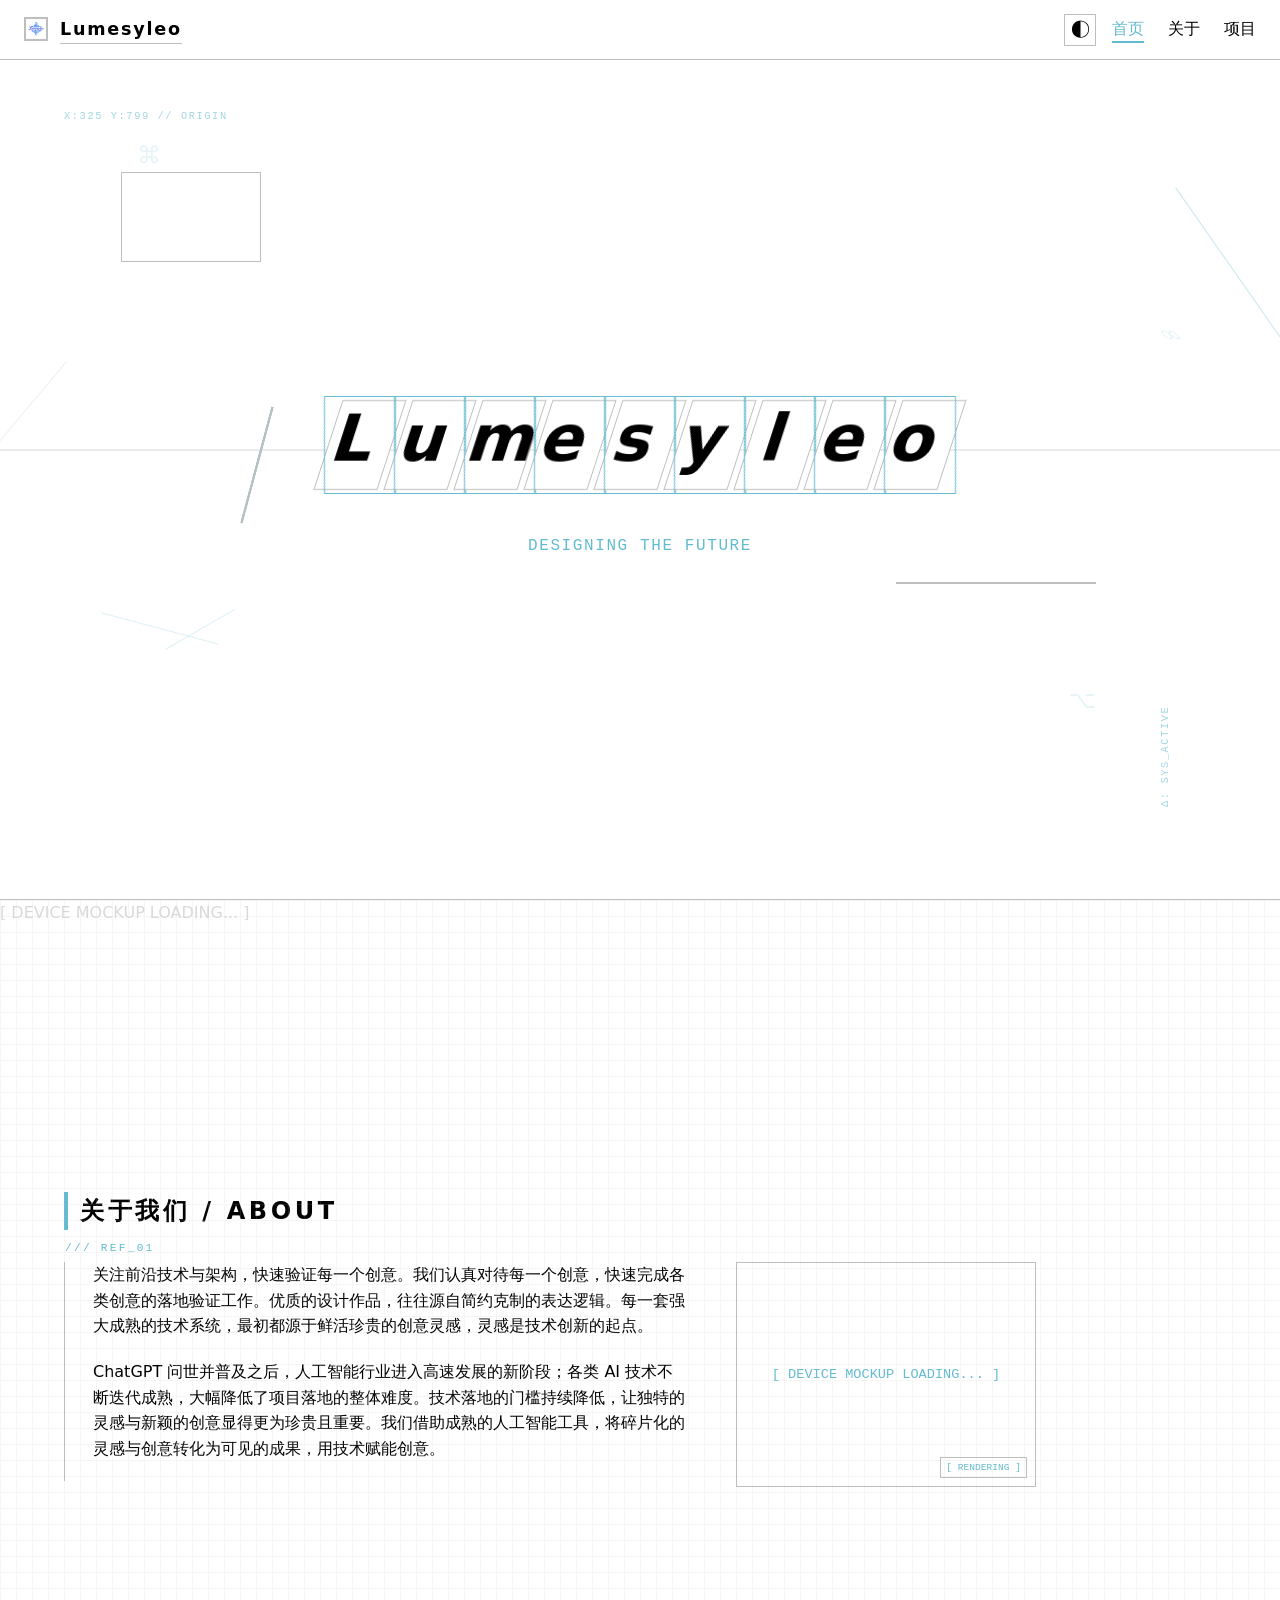
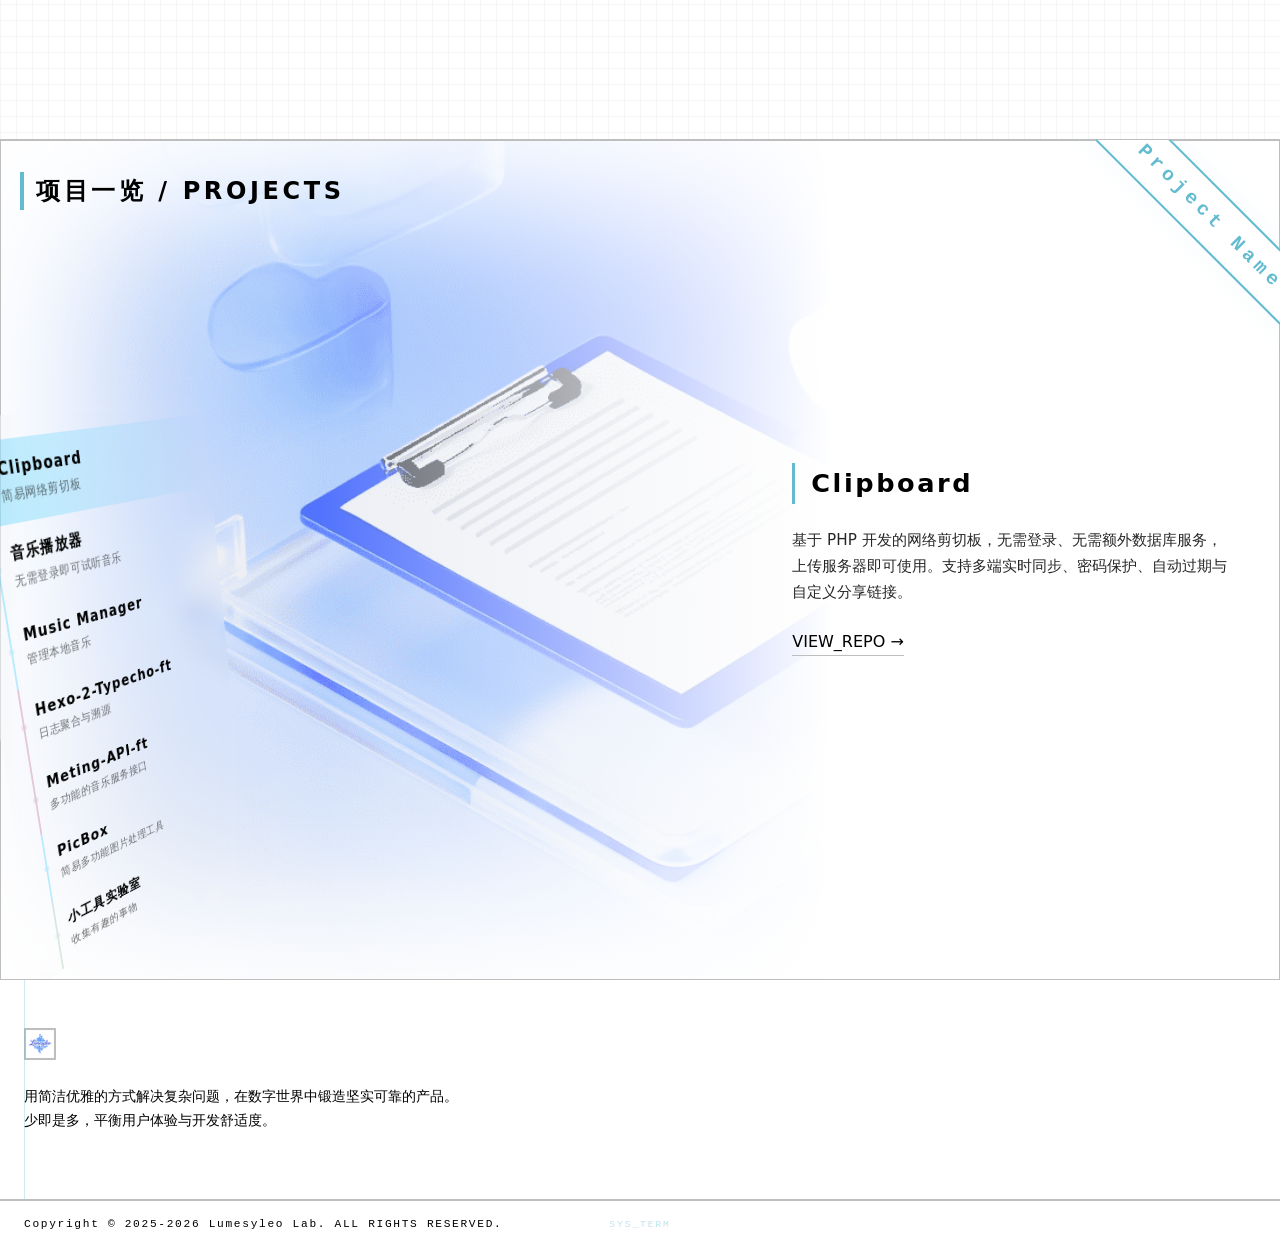
<file: index.html>
<!DOCTYPE html>
<html lang="zh-CN" data-theme="light">
<head>
  <meta charset="UTF-8">
  <meta name="viewport" content="width=device-width, initial-scale=1.0">
  <link rel="shortcut icon" href="./assets/img/favicon.ico" type="image/x-icon">
  <title>Lumesyleo Lab | 捕捉乍现的灵感与创意</title>
  <link href="./assets/css/style.css" rel="stylesheet">
</head>
<body>

  <header class="navbar">
    <div class="nav-left">
      <div class="logo-box"><img src="./assets/img/logo2.png"></div>
      <a href="#home" class="nav-title">Lumesyleo</a>
    </div>
    <div class="nav-right">
      <button id="theme-toggle" class="icon-btn" aria-label="切换深色模式">◐</button>
      <button id="menu-toggle" class="icon-btn" aria-label="菜单">☰</button>
      <nav class="nav-links">
        <a href="#home" class="active">首页</a>
        <a href="#about">关于</a>
        <a href="#projects">项目</a>
      </nav>
    </div>
    <div class="mobile-menu" id="mobile-menu">
      <a href="#home">首页</a>
      <a href="#about">关于</a>
      <a href="#projects">项目</a>
    </div>
  </header>

  <main>
    <!-- 首页 -->
    <section id="home" class="page-section">
      <div class="page-inner hero-wrapper">
        <div class="hero-line"></div>
        <h1 class="hero-title" id="hero-title">Lumesyleo</h1>
        <p class="hero-sub glitch-target">DESIGNING THE FUTURE</p>
        <span class="deco" style="user-select: none; top:15%; left:8%; transform:rotate(90deg)">⌘</span>
        <span class="deco" style="user-select: none; bottom:20%; right:12%">⌥</span>
        <span class="deco" style="user-select: none; top:35%; right:5%; transform:skewX(45deg)">∞</span>
        <div class="deco-line" style="user-select: none; top:70%; left:10%; width:80px; height:1px; transform:rotate(-30deg)"></div>
        <div class="deco-line" style="user-select: none; bottom:30%; left:5%; width:120px; height:1px; transform:rotate(15deg)"></div>
        <div class="hero-coord tl" style="user-select: none;">X:325 Y:799 // ORIGIN</div>
        <div class="hero-coord br" style="user-select: none;">Δ: SYS_ACTIVE</div>
        <div class="hero-fragment f1"></div>
        <div class="hero-fragment f2"></div>
        <div class="hero-fragment f3"></div>
      </div>
    </section>

    <!-- 关于 -->
    <section id="about" class="page-section">
      <div class="page-inner">
        <h2 class="section-title">关于我们 / ABOUT</h2>
        <div class="about-grid">
          <div class="about-text">
            <p>关注前沿技术与架构，快速验证每一个创意。我们认真对待每一个创意，快速完成各类创意的落地验证工作。优质的设计作品，往往源自简约克制的表达逻辑。每一套强大成熟的技术系统，最初都源于鲜活珍贵的创意灵感，灵感是技术创新的起点。</p>
            <p>ChatGPT 问世并普及之后，人工智能行业进入高速发展的新阶段；各类 AI 技术不断迭代成熟，大幅降低了项目落地的整体难度。技术落地的门槛持续降低，让独特的灵感与新颖的创意显得更为珍贵且重要。我们借助成熟的人工智能工具，将碎片化的灵感与创意转化为可见的成果，用技术赋能创意。</p>
            <p></p>
          </div>
          <div class="about-mockup">
            <div class="mockup-box">[ DEVICE MOCKUP LOADING... ]</div>
            <div class="mockup-grid">[ DEVICE MOCKUP LOADING... ]</div>
          </div>
        </div>
      </div>
    </section>

    <!-- 项目 -->
    <section id="projects" class="page-section">
      <!-- 桌面端 -->
      <div class="projects-desktop">
        <!-- 左上角标题 -->
        <h2 class="section-title">项目一览 / PROJECTS</h2>
        <!-- 右上角斜框标题） -->
        <div class="project-hero-title" id="project-hero-title">Project Name</div>
        
        <!-- 内容舞台 -->
        <div class="project-viewport" id="project-viewport"></div>
        
        <!-- 左下角 3D 时间轴 -->
        <div class="project-timeline-outer">
          <div class="project-timeline" id="project-timeline"></div>
        </div>
      </div>
      
      <!-- 移动端 -->
      <div class="page-inner projects-mobile">
        <h2 class="section-title">项目一览 / PROJECTS</h2>
        <div class="projects-grid" id="projects-grid"></div>
      </div>
    </section>
  </main>

  <footer>
    <div class="footer-top">
      <div class="footer-logo">
        <div class="logo-box-footer"><img src="./assets/img/logo2.png"></div>
        <span></span>
      </div>
      <p class="footer-desc">
        用简洁优雅的方式解决复杂问题，在数字世界中锻造坚实可靠的产品。<br>
        少即是多，平衡用户体验与开发舒适度。
      </p>
    </div>
    <div class="footer-bottom">
      <div class="footer-left">Copyright © 2025-<script type="text/javascript">document.write((new Date()).getFullYear());</script> Lumesyleo Lab. ALL RIGHTS RESERVED.</div>
      <div class="footer-right"></div>
    </div>
  </footer>
  <script src="./assets/js/data.js"></script>
  <script src="./assets/js/script.js"></script>
</body>
</html>
</file>
<file: assets/css/style.css>
:root {
  --bg: #ffffff;
  --fg: #000000;
  --timeline-bg: rgba(248,248,255,0.3);
  --accent: #63bbd0;
  --line: #BEBEBE;
  --radius: 0;
  --font-mono: "Courier New", Courier, monospace;
  --font-sans: system-ui, -apple-system, sans-serif;
  --trans-speed: 0.3s;
  --trans-ease: cubic-bezier(0.2, 0.8, 0.2, 1);
  --struct-line: 1px solid var(--line);
  --accent-line: 1px solid var(--accent);
}
[data-theme="dark"] {
  --bg: #000000;
  --fg: #ffffff;
  /*--timeline-bg: rgba(10,10,10,0.3);*/
  --line: #ffffff;
}

.crosshair::before, .crosshair::after {
  content: '+';
  position: absolute;
  color: var(--accent);
  opacity: 0.4;
  font-family: var(--font-mono);
  font-size: 1.2rem;
  line-height: 1;
  pointer-events: none;
}

.crosshair::before {
  top: -10px;
  left: 0;
}

.crosshair::after {
  bottom: -10px;
  right: 0;
}

*, *::before, *::after {
  box-sizing: border-box;
  margin: 0;
  padding: 0;
}

html {
  scroll-behavior: smooth;
}
body {
  background: var(--bg);
  color: var(--fg);
  font-family: var(--font-sans);
  line-height: 1.6;
  overflow-x: hidden;
}
a {
  color: var(--fg);
  text-decoration: none;
  border-bottom: 1px solid var(--line);
  transition: var(--trans-speed) var(--trans-ease);
}

a:hover {
  color: var(--accent);
}
/* 直角悬停 */
a.rightangle, button.rightangle {
  position: relative;
  display: inline-flex;
  width: fit-content;
  align-items: center;
}

a.rightangle::before, a.rightangle::after,
button.rightangle::before, button.rightangle::after {
  content: '';
  position: absolute;
  width: 12px;
  height: 12px;
  border-color: var(--accent);
  border-style: solid;
  border-width: 0;
  pointer-events: none;
  transition: transform 0.2s var(--trans-ease), opacity 0.2s var(--trans-ease);
}
a.rightangle::before, button.rightangle::before {
  top: -2px;
  left: -6px;
  border-top-width: 2px;
  border-left-width: 2px;
  transform: translate(-6px, -6px);
  opacity: 0;
}
a.rightangle::after, button.rightangle::after {
  bottom: -2px;
  right: -6px;
  border-bottom-width: 2px;
  border-right-width: 2px;
  transform: translate(6px, 6px);
  opacity: 0;
}

a.rightangle:hover::before, a.rightangle:hover::after,
button.rightangle:hover::before, button.rightangle:hover::after {
  transform: translate(0, 0);
  opacity: 1;
}

button {
  background: none;
  border: 1px solid var(--line);
  color: var(--fg);
  cursor: pointer;
  transition: var(--trans-speed) var(--trans-ease);
}

button:hover {
  background: var(--accent);
  border-color: var(--accent);
  color: var(--fg);
}

img {
  max-width: 100%;
  display: block;
  border: 1px solid var(--line);
}

/* 导航栏 */
.navbar {
  position: fixed;
  top: 0;
  left: 0;
  right: 0;
  height: 60px;
  background: var(--bg);
  border-bottom: 1px solid var(--line);
  display: flex;
  justify-content: space-between;
  align-items: center;
  padding: 0 24px;
  z-index: 100;
}

.nav-left {
  display: flex;
  align-items: center;
  gap: 12px;
}

.logo-box {
  width: 24px;
  height: 24px;
  background: var(--accent);
  border: 1px solid var(--line);
}
.logo-box-footer {
  width: 32px;
  height: 32px;
  background: var(--accent);
  border: 1px solid var(--line);
}

.nav-title {
  font-weight: 700;
  letter-spacing: 0.1em;
  font-size: 1.1rem;
}

.nav-right {
  display: flex;
  align-items: center;
  gap: 16px;
}

.nav-links {
  display: flex;
  gap: 24px;
}

.nav-links a {
  border-bottom: 2px solid transparent;
}

.nav-links a.active {
  border-bottom-color: var(--accent);
  color: var(--accent);
}

.icon-btn {
  width: 32px;
  height: 32px;
  display: flex;
  align-items: center;
  justify-content: center;
  font-size: 1.2rem;
  border-radius: var(--radius);
}

#menu-toggle {
  display: none;
}

.mobile-menu {
  position: fixed;
  top: 60px;
  left: 0;
  width: 100%;
  height: calc(100vh - 60px);
  background: var(--bg);
  border-top: 1px solid var(--line);
  display: flex;
  flex-direction: column;
  padding-top: 32px;
  z-index: 90;
  clip-path: inset(0 0 100% 0);
  opacity: 0;
  pointer-events: none;
  transition: clip-path 0.35s var(--trans-ease), opacity 0.25s var(--trans-ease);
}

.mobile-menu.open {
  clip-path: inset(0 0 0 0);
  opacity: 1;
  pointer-events: auto;
}

.mobile-menu a {
  padding: 16px 24px;
  border-bottom: 1px solid var(--line);
  font-size: 1.1rem;
  letter-spacing: 0.05em;
}

@media (max-width: 768px) {
  .nav-links {
    display: none;
  }

  #menu-toggle {
    display: flex;
  }
}


#home, #about, #projects {
  scroll-margin-top: 60px;
}
.page-section {
  min-height: calc(100vh - 60px);
  height: auto;
  display: flex;
  flex-direction: column;
  position: relative;
  background: var(--bg);
  border-bottom: 1px solid var(--line);
}

.page-inner {
  flex: 1;
  max-width: 1200px;
  margin: 0 auto;
  width: 100%;
  padding: 100px 24px 60px;
  display: flex;
  flex-direction: column;
  justify-content: center;
}

.section-title {
  font-size: 1.5rem;
  font-weight: 700;
  letter-spacing: 0.15em;
  margin-bottom: 32px;
  border-left: 4px solid var(--accent);
  padding-left: 12px;
  opacity: 0;
  transform: translateY(20px);
}

.section-title.visible {
  opacity: 1;
  transform: translateY(0);
  transition: var(--trans-speed) var(--trans-ease);
}

#home {
  position: relative;
  justify-content: center;
  overflow: hidden;
  min-height: 100vh;
}

#home::before, #home::after {
  content: '';
  position: absolute;
  width: 1px;
  z-index: 0;
  pointer-events: none;
}

#home::before {
  top: 15%;
  right: -5%;
  height: 65vh;
  background: var(--accent);
  transform: rotate(-35deg);
  opacity: 0.35;
}

#home::after {
  bottom: 20%;
  left: -5%;
  height: 45vh;
  background: var(--line);
  transform: rotate(40deg);
  opacity: 0.25;
}

.hero-fragment {
  position: absolute;
  border: var(--struct-line);
  background: transparent;
  pointer-events: none;
  z-index: 0;
}

.hero-fragment.f1 {
  width: 140px;
  height: 90px;
  top: 18%;
  left: 8%;
  transform: translate(-15px, 10px);
}

.hero-fragment.f2 {
  width: 200px;
  height: 1px;
  background: var(--line);
  bottom: 35%;
  right: 12%;
}

.hero-fragment.f3 {
  width: 1px;
  height: 120px;
  background: var(--accent);
  top: 45%;
  left: 18%;
  transform: rotate(15deg);
}

.hero-coord {
  position: absolute;
  font-family: var(--font-mono);
  font-size: 0.65rem;
  color: var(--accent);
  letter-spacing: 0.15em;
  opacity: 0.6;
}

.hero-coord.tl {
  top: 12%;
  left: 24px;
}

.hero-coord.br {
  bottom: 15%;
  right: 24px;
  transform: rotate(-90deg);
}

.hero-wrapper {
  position: relative;
  display: flex;
  flex-direction: column;
  align-items: center;
  text-align: center;
}

.hero-title {
  font-size: clamp(1.5rem, 5vw, 4rem);
  font-weight: 600;
  letter-spacing: 0.2em;
  display: flex;
  flex-wrap: wrap;
  justify-content: center;
  position: relative;
  padding: 20px 0;
  z-index: 2;
}

.hero-title span {
  display: inline-block;
  width: 1em;
  height: 1.4em;
  line-height: 1.2em;
  text-align: center;
  transform: skewX(-18deg);
  margin: 0 3px;
  padding: 0;
  background: var(--bg);
  border: 1px solid var(--line);
  position: relative;
  opacity: 0;
  animation: heroFadeIn 0.5s var(--trans-ease) forwards;
}

.hero-title span::after {
  content: '';
  position: absolute;
  inset: -5px;
  border: 1px solid var(--accent);
  transform: skewX(18deg);
  pointer-events: none;
  z-index: -1;
}
.hero-line {
  position: absolute;
  top: 50%;
  left: -5%;
  width: 110%;
  height: 1px;
  background: var(--line);
  transform: translateY(-50%);
  opacity: 0.6;
  z-index: 1;
  pointer-events: none;
}

@keyframes heroFadeIn {
  from {
    opacity: 0;
    transform: skewX(-18deg) translateY(15px);
  }

  to {
    opacity: 1;
    transform: skewX(-18deg) translateY(0);
  }
}

.hero-sub {
  margin-top: 24px;
  font-family: var(--font-mono);
  font-size: 1rem;
  letter-spacing: 0.1em;
  color: var(--accent);
  opacity: 0.8;
  min-height: 1.6em;
}

.deco {
  position: absolute;
  pointer-events: none;
  opacity: 0.15;
  font-size: 1.5rem;
  color: var(--accent);
}

.deco-line {
  position: absolute;
  background: var(--accent);
  opacity: 0.2;
}

/* 关于 About */
.about-grid {
  display: grid;
  grid-template-columns: 1.3fr 1fr;
  gap: 48px;
  align-items: start;
}

.about-text {
  position: relative;
  padding-left: 28px;
  border-left: var(--struct-line);
}

.about-text::before {
  content: '/// REF_01';
  position: absolute;
  top: -22px;
  left: 0;
  font-family: var(--font-mono);
  font-size: 0.7rem;
  color: var(--accent);
  letter-spacing: 0.2em;
}

.about-text p {
  margin-bottom: 20px;
  opacity: 0;
  transform: translateX(-8px);
  transition: 0.4s var(--trans-ease);
}

.about-text p.visible {
  opacity: 1;
  transform: translateX(0);
}

.mockup-box {
  width: 100%;
  max-width: 300px;
  aspect-ratio: 4/3;
  border: var(--struct-line);
  background: var(--bg);
  position: relative;
  overflow: hidden;
  display: flex;
  align-items: center;
  justify-content: center;
  font-family: var(--font-mono);
  font-size: 0.85rem;
  color: var(--accent);
}

.mockup-box::after {
  content: '[ RENDERING ]';
  position: absolute;
  bottom: 8px;
  right: 8px;
  font-size: 0.6rem;
  padding: 2px 5px;
  border: var(--struct-line);
  background: var(--bg);
}

.mockup-grid {
  position: absolute;
  inset: 0;
  background-image: linear-gradient(var(--line) 1px, transparent 1px), linear-gradient(90deg, var(--line) 1px, transparent 1px);
  background-size: 16px 16px;
  opacity: 0.15;
  pointer-events: none;
}

@media (max-width: 900px) {
  .mockup-box {
    width: auto;
    margin: 0 auto;
  }

  .about-grid {
    grid-template-columns: 1fr;
  }
}

/* 项目 Projects — 移动端 */
.projects-grid {
  display: grid;
  grid-template-columns: repeat(3, 1fr);
  gap: 24px;
}

.project-card {
  border: 1px solid var(--line);
  position: relative;
  background: var(--bg);
  transition: var(--trans-speed) var(--trans-ease);
  opacity: 0;
  transform: translateY(8px);
}

.project-card.visible {
  opacity: 1;
  transform: translateY(0);
}

.project-card:hover {
  border-color: var(--accent);
  background: rgba(135, 206, 235, 0.05);
  transform: translateY(-2px);
}
@media (max-width: 768px) {
  .project-card {
    position: relative;
    overflow: hidden;
  }

  .card-corner-indicator {
    position: absolute;
    bottom: -14px; /* 偏移量为尺寸的一半 */
    right: -14px;
    width: 28px;
    height: 28px;
    transform: rotate(45deg);
    background: #1a1a1a;
    border: 1px solid transparent;
    z-index: 2;
    pointer-events: none;
    transition: background 0.2s ease, border-color 0.2s ease;
  }

  /* 没写时默认黑边白底 */
  .card-corner-indicator.fallback {
    background: #ffffff;
    border: 1px solid #000000;
  }
}

.project-index {
  position: absolute;
  top: 12px;
  left: 12px;
  font-family: var(--font-mono);
  font-size: 0.65rem;
  color: var(--accent);
  border: 1px solid var(--accent);
  padding: 3px 6px;
  background: var(--bg);
  z-index: 2;
  letter-spacing: 0.1em;
}

.project-img {
  width: 100%;
  aspect-ratio: 16/9;
  background: repeating-linear-gradient(
    45deg, transparent, transparent 4px, var(--accent) 4px, var(--accent) 5px
  );
  opacity: 0.75;
  border-bottom: 1px solid var(--line);
}

.project-card:hover .project-img {
  opacity: 0.3;
}

/*.project-noimg-mobile {
  font-family: 'SF Mono', Consolas, monospace;
  font-size: 11px;
  color: #444;
  letter-spacing: 1.5px;
  user-select: none;
}*/

.project-noimg-mobile::after {
  content: '[ RENDERING ]';
  position: absolute;
  top: 8px;
  right: 8px;
  font-size: 0.6rem;
  padding: 2px 5px;
  font-family: var(--font-mono);
  font-size: 0.65rem;
  color: var(--accent);
  border: 1px solid var(--accent);
  background: var(--bg);
}

.project-info {
  padding: 20px;
  display: flex;
  flex-direction: column;
  gap: 8px;
}

.project-name {
  font-weight: 700;
  font-size: 1rem;
  letter-spacing: 0.05em;
}

.project-desc {
  font-size: 0.85rem;
  opacity: 0.75;
  flex: 1;
  line-height: 1.5;
}

.project-link {
  font-family: var(--font-mono);
  font-size: 0.8rem;
  display: inline-flex;
  align-items: center;
  gap: 6px;
  margin-top: 8px;
}

@media (max-width: 1024px) {
  .projects-grid {
    grid-template-columns: repeat(2, 1fr);
  }
}

@media (max-width: 600px) {
  .projects-grid {
    grid-template-columns: 1fr;
  }
}

/* 项目 Projects — 桌面端 */
.projects-desktop {
  display: none;
}

/* 仅在桌面端展示新布局 */
@media (min-width: 768px) {
  #projects {
    position: relative;
    overflow: hidden;
    min-height: clac(100vh - 60px);
  }
  
  #projects > .page-inner {
    display: none;
  }
  
  .projects-desktop {
    display: block;
    position: absolute;
    inset: 0;
    z-index: 1;
  }
  
  /* 左上角标题 */
  .projects-desktop .section-title {
    position: absolute;
    top: 32px;
    left: 20px;
    z-index: 18;
    margin-bottom: 0;
    opacity: 0;
    transform: translateY(20px);
    pointer-events: none;
  }
  
  .projects-desktop .section-title.visible {
    opacity: 1;
    transform: translateY(0);
    transition: var(--trans-speed) var(--trans-ease);
  }

  /* 右上角标题 */
  .project-hero-title {
    position: absolute;
    top: 50px;
    right: -140px;
    z-index: 20;
    transform: rotate(45deg);
    transform-origin: center center;
    border: 2px solid var(--accent);
    background: var(--bg);
    width: 420px;
    height: 54px;
    display: flex;
    align-items: center;
    justify-content: center;
    white-space: nowrap;
    pointer-events: none;
    box-shadow: 0 0 30px rgba(135, 206, 235, 0.08);
    font-family: var(--font-mono);
    font-size: 1.2rem;
    font-weight: 700;
    letter-spacing: 0.25em;
    color: var(--accent);
  }
  
  /* 内容舞台 */
  .project-viewport {
    position: absolute;
    top: 50%;
    left: 50%;
    transform: translate(-50%, -50%);
    width: 100vw;
    max-width: 1400px;
    height: calc(100vh - 60px);
    min-height: 420px;
    z-index: 5;
    transition: opacity 0.5s var(--trans-ease), transform 0.5s var(--trans-ease);
  }
  
  .project-viewport.is-switching {
    opacity: 0;
    transform: translate(-50%, -50%) scale(0.92);
  }
  
  /* 方案1：封面作为背景，右侧渐变，四周渐隐 */
  .project-scheme-1 {
    position: relative;
    width: 100%;
    height: 100%;
    overflow: hidden;
    border: var(--struct-line);
  }
  
  .scheme1-bg {
    position: absolute;
    left: 0;
    top: 0;
    bottom: 0;
    width: 100%;
    background-position: left center;
    background-repeat: no-repeat;
    background-size: auto 100%;
    z-index: 1;
    opacity: 0.75;
  }
  
  .scheme1-bg.no-image {
    background: repeating-linear-gradient(
      45deg, transparent, transparent 4px, var(--accent) 4px, var(--accent) 5px
    );
    opacity: 0.32;
  }
  
  .scheme1-vignette {
    position: absolute;
    inset: 0;
    box-shadow: inset 0 0 140px 70px var(--bg);
    pointer-events: none;
    z-index: 2;
  }
  
  .scheme1-fade {
    position: absolute;
    inset: 0;
    background: linear-gradient(to right, transparent 25%, var(--bg) 65%);
    pointer-events: none;
    z-index: 3;
  }
  
  .scheme1-info {
    position: relative;
    z-index: 4;
    margin-left: auto;
    width: 42%;
    height: 100%;
    padding: 60px 50px;
    display: flex;
    flex-direction: column;
    justify-content: center;
    gap: 24px;
  }
  
  .scheme1-info h3 {
    font-size: 1.6rem;
    font-weight: 700;
    letter-spacing: 0.1em;
    border-left: 3px solid var(--accent);
    padding-left: 16px;
  }
  
  .scheme1-info p {
    font-size: 0.95rem;
    line-height: 1.7;
    opacity: 0.85;
  }
  
  /* 方案2：左右布局，普通容器 */
  .project-scheme-2 {
    display: grid;
    grid-template-columns: 1.1fr 1fr;
    gap: 0;
    height: 100%;
    align-items: center;
    border: var(--struct-line);
    overflow: hidden;
  }
  
  .scheme2-media {
    height: 100%;
    border-right: var(--struct-line);
    overflow: hidden;
    position: relative;
    opacity: 0.5;
  }
  
  .scheme2-media img {
    width: 100%;
    height: 100%;
    object-fit: cover;
    display: block;
    border: none;
  }
  
  .scheme2-placeholder {
    width: 100%;
    height: 100%;
    background: repeating-linear-gradient(
      45deg, transparent, transparent 4px, var(--accent) 4px, var(--accent) 5px
    );
    opacity: 0.12;
    display: flex;
    align-items: center;
    justify-content: center;
    font-family: var(--font-mono);
    font-size: 0.85rem;
    color: var(--accent);
  }
  
  .scheme2-info {
    padding: 50px;
    display: flex;
    flex-direction: column;
    gap: 20px;
  }
  
  .scheme2-info h3 {
    font-size: 1.5rem;
    font-weight: 700;
    letter-spacing: 0.1em;
    border-left: 3px solid var(--accent);
    padding-left: 16px;
  }
  
  .scheme2-info p {
    font-size: 0.95rem;
    line-height: 1.7;
    opacity: 0.85;
  }
  
  /* 左下角时间轴 */
  .project-timeline-outer {
    position: absolute;
    bottom: 0px;
    left: 50px;
    width: 300px;
    height: 60vh;
    z-index: 15;
    perspective: 1000px;
    pointer-events: none;
  }
  
  .project-timeline {
    width: 100%;
    height: 100%;
    overflow-y: auto;
    overflow-x: hidden;
    transform-style: preserve-3d;
    transform: rotateX(-12deg) rotateY(44deg) rotateZ(-8deg) translateX(-10px);
    transform-origin: left bottom;
    pointer-events: auto;
    cursor: grab;
    padding: 20px 0;
    position: relative;
    scrollbar-width: none;
    -ms-overflow-style: none;
    /* 消除垂直堆叠间隙，确保 item 之间紧密相连 */
    display: flex;
    flex-direction: column;
    /* background-color: var(--timeline-bg); */
    -webkit-backdrop-filter: blur(10px);
    backdrop-filter: blur(10px);
  }
  
  .project-timeline::-webkit-scrollbar {
    display: none;
  }
  
  .project-timeline:active {
    cursor: grabbing;
  }
  
  /* 移除伪元素主轴，改由 item 自身的 timeline-line 拼接
  
  .project-timeline-outer::before,
  .project-timeline-outer::after {
    content: '';
    position: absolute;
    left: 0;
    right: 0;
    height: 80px;
    z-index: 2;
    pointer-events: none;
  }
  
  .project-timeline-outer::after {
    bottom: 0;
    background: linear-gradient(to top, var(--bg), transparent);
  } */
  
  /* 拉伸到 item 全高并突破 padding 边界，与相邻 item 拼接，视觉上更连贯 */
  .timeline-line {
    width: 2px;
    background: var(--line);
    opacity: 0.35;
    flex-shrink: 0;
    align-self: stretch;
    margin: -16px 0; /* 向上下各延伸 16px，连上 padding 间隙 */
    position: relative;
    z-index: 0;
    transition: 0.3s;
  }
  
  .timeline-line::before {
    content: '';
    position: absolute;
    top: 50%;
    left: 50%;
    transform: translate(-50%, -50%);
    width: 6px;
    height: 6px;
    background: var(--line);
    border-radius: 50%;
    transition: 0.3s;
    z-index: 1;
  }

  .timeline-item {
    display: flex;
    align-items: center;
    gap: 14px;
    padding: 16px 16px;
    margin: 0 8px;
    background: 0 0;
    border: none;
    border-left: 2px solid transparent;
    color: var(--fg);
    cursor: pointer;
    text-align: left;
    width: calc(100% - 16px);
    transition: .3s var(--trans-ease);
    position: relative;
    font-family: var(--font-sans);
    z-index: 1
  }

  .timeline-item:hover {
    background: rgba(135,206,235,.1)
  }

  .timeline-item.active {
    border-left-color: var(--accent);
    background: linear-gradient(to right,rgba(135,206,235,.3),transparent)
  }

  .timeline-item.active .timeline-line,.timeline-item:hover .timeline-line {
    background: var(--accent);
    opacity: .6
  }

  .timeline-item.active .timeline-line::before,.timeline-item:hover .timeline-line::before {
    background: var(--accent);
    box-shadow: 0 0 10px var(--accent)
  }

  .timeline-item .timeline-line {
    background: var(--project-color,var(--line));
    opacity: .25
  }

  .timeline-item .timeline-line::before {
    background: var(--project-color,var(--line));
    opacity: .5
  }

  .timeline-item:hover {
    background: linear-gradient(to right,var(--project-color-bg,rgba(135,206,235,.1)),transparent)
  }

  .timeline-item:hover .timeline-line {
    background: var(--project-color,var(--accent));
    opacity: .8
  }

  .timeline-item:hover .timeline-line::before {
    background: var(--project-color,var(--accent));
    opacity: 1;
    box-shadow: 0 0 10px var(--project-color,var(--accent))
  }

  .timeline-item.active {
    border-left-color: var(--project-color,var(--accent));
    background: linear-gradient(to right,var(--project-color-gradient,rgba(135,206,235,.3)),transparent)
  }

  .timeline-item.active .timeline-line {
    background: var(--project-color,var(--accent));
    opacity: 1
  }

  .timeline-item.active .timeline-line::before {
    background: var(--project-color,var(--accent));
    box-shadow: 0 0 10px var(--project-color,var(--accent))
  }

  .timeline-content {
    display: flex;
    flex-direction: column;
    gap: 6px;
  }
  
  .timeline-title {
    font-weight: 700;
    font-size: 0.95rem;
    letter-spacing: 0.08em;
  }
  
  .timeline-sub {
    font-size: 0.75rem;
    opacity: 0.55;
    font-family: var(--font-mono);
    letter-spacing: 0.05em;
  }
}

/* 页脚 Footer */
footer {
  background: var(--bg);
  position: relative;
}

.footer-top {
  min-height: 220px;
  padding: 48px 24px;
  border-bottom: var(--struct-line);
  display: flex;
  flex-direction: column;
  justify-content: flex-start;
  position: relative;
}

.footer-top::before {
  content: '';
  position: absolute;
  top: 0;
  left: 24px;
  width: 1px;
  height: 100%;
  background: var(--accent);
  opacity: 0.3;
}

.footer-logo {
  font-weight: 900;
  font-size: 1.4rem;
  margin-bottom: 24px;
  display: inline-flex;
  align-items: center;
  gap: 12px;
}

.footer-desc {
  max-width: 600px;
  line-height: 1.8;
  font-size: 0.85rem;
}

.footer-bottom {
  height: 48px;
  padding: 0 24px;
  display: flex;
  justify-content: space-between;
  align-items: center;
  font-size: 0.7rem;
  font-family: var(--font-mono);
  letter-spacing: 0.15em;
  border-top: var(--struct-line);
  position: relative;
}

.footer-bottom::after {
  content: 'SYS_TERM';
  position: absolute;
  top: 50%;
  left: 50%;
  transform: translate(-50%, -50%);
  font-size: 0.6rem;
  color: var(--accent);
  opacity: 0.4;
  letter-spacing: 0.2em;
}

@media (max-width: 600px) {
  .footer-bottom {
    flex-direction: column;
    height: auto;
    padding: 16px 24px;
    gap: 8px;
  }
}
</file>
